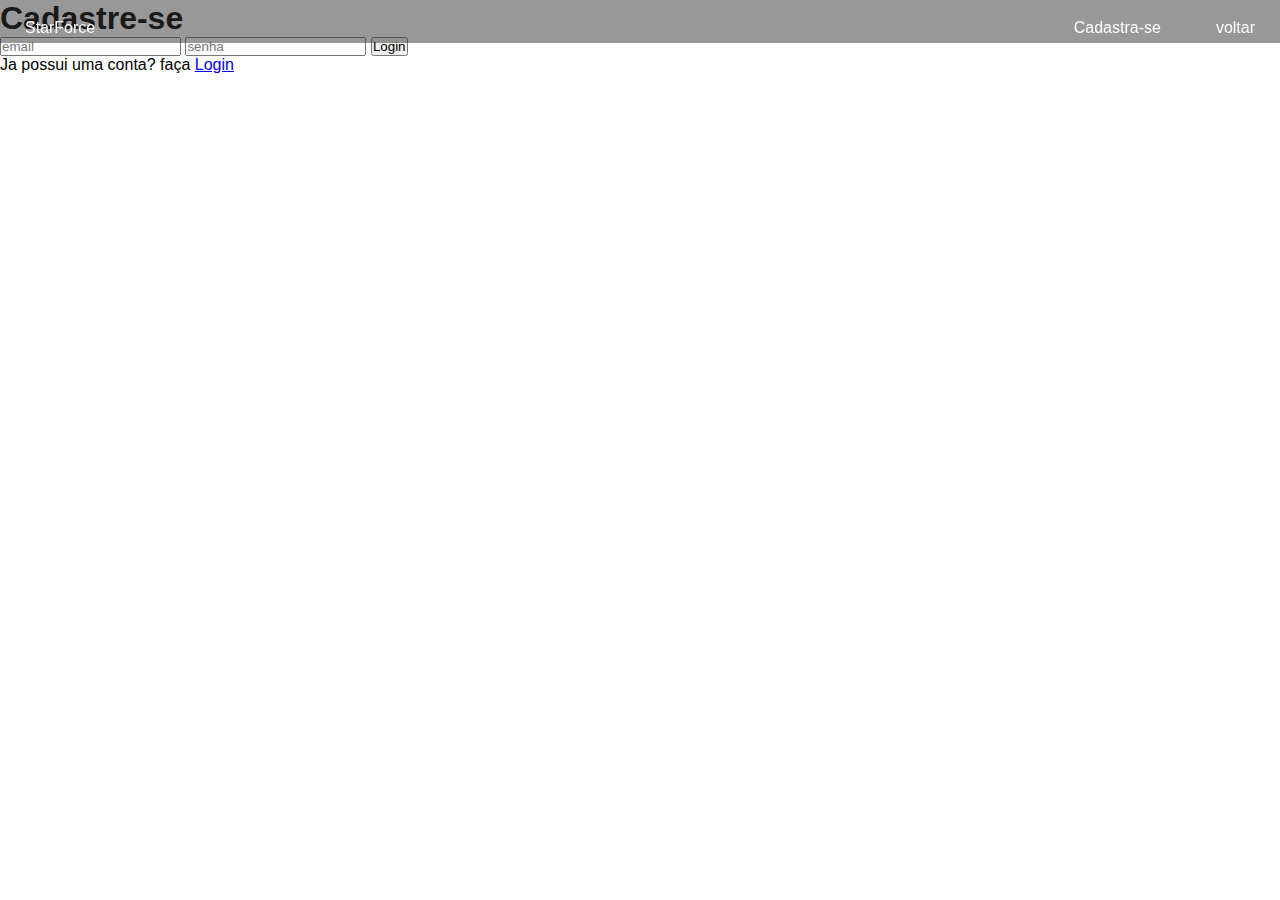
<file: cadastro.html>
<!DOCTYPE html>
<html lang="pt-br">
  <head>
    <meta charset="UTF-8" />
    <meta name="viewport" content="width=device-width, initial-scale=1.0" />
    <title>StarForce</title>
    <link rel="stylesheet" href="css/style.css" />
    <link
      rel="stylesheet"
      href="https://stackpath.bootstrapcdn.com/bootstrap/4.1.3/css/bootstrap.min.css"
      integrity="sha384-MCw98/SFnGE8fJT3GXwEOngsV7Zt27NXFoaoApmYm81iuXoPkFOJwJ8ERdknLPMO"
      crossorigin="anonymous"
    />
  </head>
  <body>
    <nav>
      <ul>
        <li><a href="#">StarForce</a></li>
        <li class="title">Cadastra-se</li>
        <li><a href="login.html">voltar</a></li>
      </ul>
    </nav>

    <div class="formlogin">
      <form action="">
        <h1>Cadastre-se</h1>
        <div class="input-box">
          <input type="text" placeholder="email" />
          <input type="text" placeholder="senha" />
          <button>Login</button>
          <p>Ja possui uma conta? faça <a href="login.html"> Login</a></p>


        </div>
      </form>
    </div>

    <script
      src="https://code.jquery.com/jquery-3.3.1.slim.min.js"
      integrity="sha384-q8i/X+965DzO0rT7abK41JStQIAqVgRVzpbzo5smXKp4YfRvH+8abtTE1Pi6jizo"
      crossorigin="anonymous"
    ></script>
    <script
      src="https://cdnjs.cloudflare.com/ajax/libs/popper.js/1.14.3/umd/popper.min.js"
      integrity="sha384-ZMP7rVo3mIykV+2+9J3UJ46jBk0WLaUAdn689aCwoqbBJiSnjAK/l8WvCWPIPm49"
      crossorigin="anonymous"
    ></script>
    <script
      src="https://stackpath.bootstrapcdn.com/bootstrap/4.1.3/js/bootstrap.min.js"
      integrity="sha384-ChfqqxuZUCnJSK3+MXmPNIyE6ZbWh2IMqE241rYiqJxyMiZ6OW/JmZQ5stwEULTy"
      crossorigin="anonymous"
    ></script>
  </body>
</html>
</file>
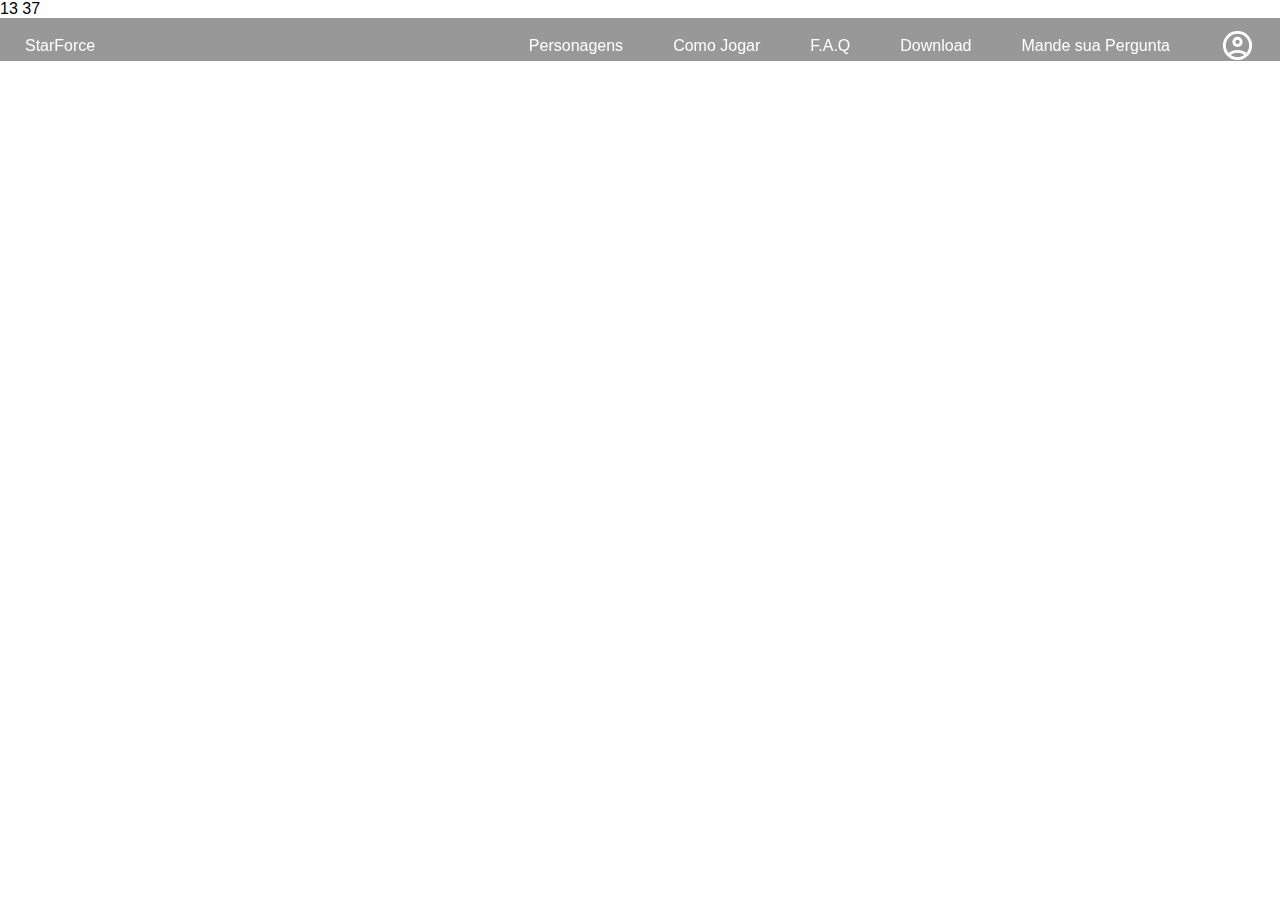
<file: index2.html>
13 37

<!DOCTYPE html>
<html lang="pt-br">
<head>
  <meta charset="UTF-8" />
  <meta name="viewport" content="width=device-width, initial-scale=1.0" />
  <title>StarForce</title>
  <link rel="stylesheet" href="css/style.css" />
  <link rel="stylesheet" href="https://stackpath.bootstrapcdn.com/bootstrap/4.1.3/css/bootstrap.min.css" integrity="sha384-MCw98/SFnGE8fJT3GXwEOngsV7Zt27NXFoaoApmYm81iuXoPkFOJwJ8ERdknLPMO" crossorigin="anonymous" />
</head>
<body>
  <nav>
    <ul class="sidebar hidden">
      <li onclick="hideSidebar()" class="botaox">
        <a href="#">
          <svg xmlns="http://www.w3.org/2000/svg" height="24" viewBox="0 -960 960 960" width="24">
            <path d="m256-200-56-56 224-224-224-224 56-56 224 224 224-224 56 56-224 224 224 224-56 56-224-224-224 224Z" fill="rgb(255,255,255)" /></svg>
        </a>
      </li>
      <li><a href="#">Personagens</a></li>
      <li><a href="#">Como Jogar</a></li>
      <li><a href="#">F.A.Q</a></li>
      <li><a href="#">Download</a></li>
      <li><a href="#">Mande sua Pergunta</a></li>
      <li>
        <a href="login.html">
          <svg xmlns="http://www.w3.org/2000/svg" height="24" viewBox="0 -960 960 960" width="24">
            <path d="M234-276q51-39 114-61.5T480-360q69 0 132 22.5T726-276q35-41 54.5-93T800-480q0-133-93.5-226.5T480-800q-133 0-226.5 93.5T160-480q0 59 19.5 111t54.5 93Zm246-164q-59 0-99.5-40.5T340-580q0-59 40.5-99.5T480-720q59 0 99.5 40.5T620-580q0 59-40.5 99.5T480-440Zm0 360q-83 0-156-31.5T197-197q-54-54-85.5-127T80-480q0-83 31.5-156T197-763q54-54 127-85.5T480-880q83 0 156 31.5T763-763q54 54 85.5 127T880-480q0 83-31.5 156T763-197q-54 54-127 85.5T480-80Zm0-80q53 0 100-15.5t86-44.5q-39-29-86-44.5T480-280q-53 0-100 15.5T294-220q39 29 86 44.5T480-160Zm0-360q26 0 43-17t17-43q0-26-17-43t-43-17q-26 0-43 17t-17 43q0 26 17 43t43 17Zm0-60Zm0 360Z" fill="rgb(255,255,255)" />
          </svg>
          Perfil</a>
      </li>
    </ul>
    <ul>
      <li><a href="#">StarForce</a></li>
      <li><a href="#" class="EsconderMobile">Personagens</a></li>
      <li><a href="#" class="EsconderMobile">Como Jogar</a></li>
      <li><a href="#" class="EsconderMobile">F.A.Q</a></li>
      <li><a href="#" class="EsconderMobile">Download</a></li>
      <li><a href="#" class="EsconderMobile">Mande sua Pergunta</a></li>
      <li>
        <a href="/login.html" class="EsconderMobile">
          <svg xmlns="http://www.w3.org/2000/svg" height="35" viewBox="0 -960 960 960" width="35">
            <path d="M234-276q51-39 114-61.5T480-360q69 0 132 22.5T726-276q35-41 54.5-93T800-480q0-133-93.5-226.5T480-800q-133 0-226.5 93.5T160-480q0 59 19.5 111t54.5 93Zm246-164q-59 0-99.5-40.5T340-580q0-59 40.5-99.5T480-720q59 0 99.5 40.5T620-580q0 59-40.5 99.5T480-440Zm0 360q-83 0-156-31.5T197-197q-54-54-85.5-127T80-480q0-83 31.5-156T197-763q54-54 127-85.5T480-880q83 0 156 31.5T763-763q54 54 85.5 127T880-480q0 83-31.5 156T763-197q-54 54-127 85.5T480-80Zm0-80q53 0 100-15.5t86-44.5q-39-29-86-44.5T480-280q-53 0-100 15.5T294-220q39 29 86 44.5T480-160Zm0-360q26 0 43-17t17-43q0-26-17-43t-43-17q-26 0-43 17t-17 43q0 26 17 43t43 17Zm0-60Zm0 360Z" fill="rgb(255,255,255)" />
          </svg>
</file>
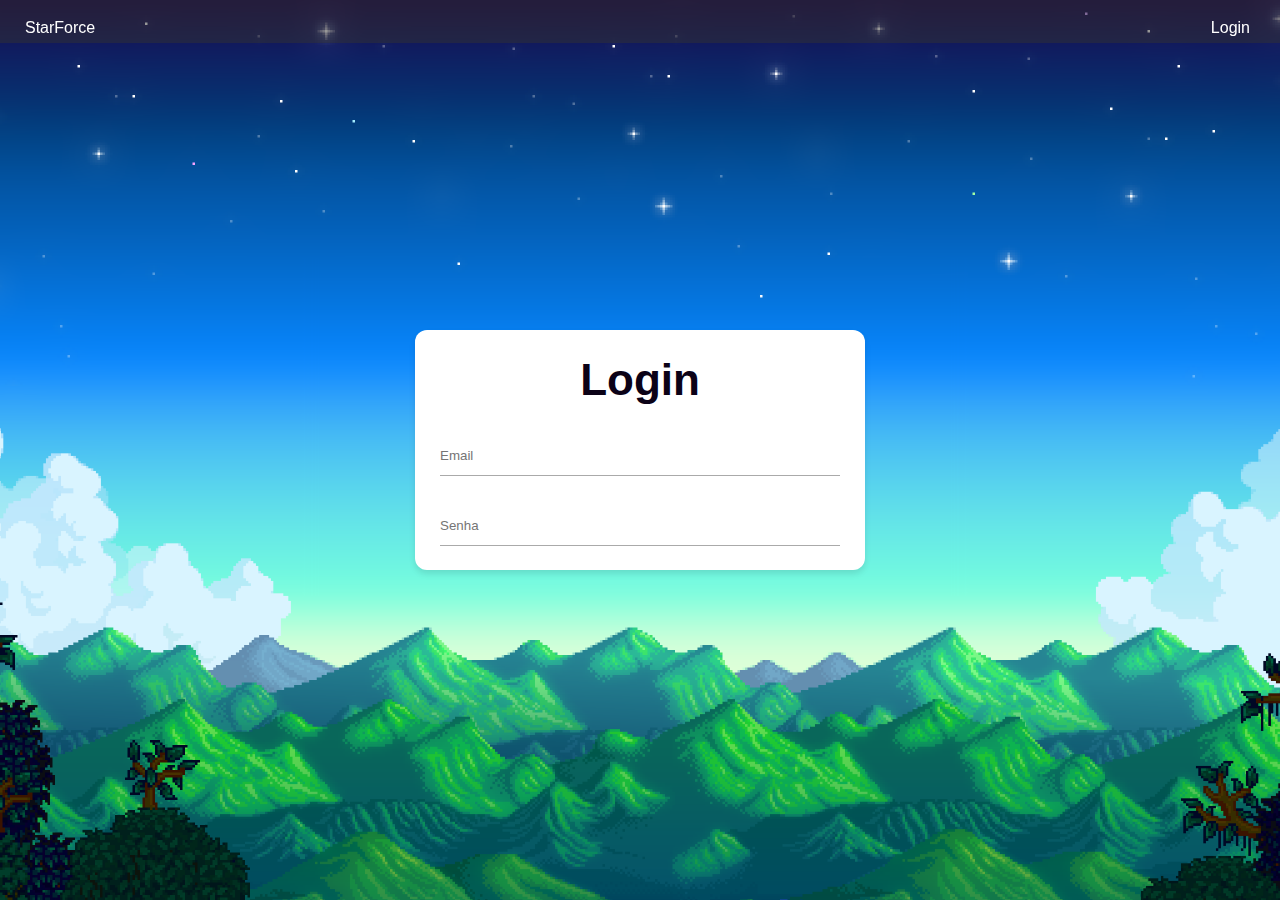
<file: login.html>
<!DOCTYPE html>
<html lang="pt-br">
  <head>
    <meta charset="UTF-8" />
    <meta name="viewport" content="width=device-width, initial-scale=1.0" />
    <title>StarForce</title>
    <link rel="stylesheet" href="css/style.css" />
    <link rel="stylesheet" href="https://unicons.iconscout.com/release/v4.0.8/css/line.css">
    <link
      rel="stylesheet"
      href="https://stackpath.bootstrapcdn.com/bootstrap/4.1.3/css/bootstrap.min.css"
      integrity="sha384-MCw98/SFnGE8fJT3GXwEOngsV7Zt27NXFoaoApmYm81iuXoPkFOJwJ8ERdknLPMO"
      crossorigin="anonymous"
    />
  </head>
  <body>
    <!-- começo da navabr -->
    <nav>
      <ul>
        <li><a href="index.html">StarForce</a></li>
        <li class="title">Login</li>
      </ul>
    </nav>
    <!-- fim da navbar -->
    <section class="home"></section>

    <!-- começo do form login -->
    <div class="form_container">
      <i class="uil uil-times form_close"></i>
      <div class="form login_form">
        <form action="#">
          <h1>Login</h1>
          <div class="boxes">
          <div class="input_box">
            <input type="email" placeholder="Email">
            <i class="uil uil-envelope-alt"></i>
          </div>
          <div class="input_box">
            <input type="password" placeholder="Senha">
            <i class="uil uil-lock password"></i>
            <i class="uil uil-eye-slash pw_hide"></i>
          </div>
        </div>
        </form>

      </div>
    </div>
  
         
    </body>
    </html>

    <script
      src="https://code.jquery.com/jquery-3.3.1.slim.min.js"
      integrity="sha384-q8i/X+965DzO0rT7abK41JStQIAqVgRVzpbzo5smXKp4YfRvH+8abtTE1Pi6jizo"
      crossorigin="anonymous"
    ></script>
    <script
      src="https://cdnjs.cloudflare.com/ajax/libs/popper.js/1.14.3/umd/popper.min.js"
      integrity="sha384-ZMP7rVo3mIykV+2+9J3UJ46jBk0WLaUAdn689aCwoqbBJiSnjAK/l8WvCWPIPm49"
      crossorigin="anonymous"
    ></script>
    <script
      src="https://stackpath.bootstrapcdn.com/bootstrap/4.1.3/js/bootstrap.min.js"
      integrity="sha384-ChfqqxuZUCnJSK3+MXmPNIyE6ZbWh2IMqE241rYiqJxyMiZ6OW/JmZQ5stwEULTy"
      crossorigin="anonymous"

      
    ></script>

  </body>
</html>
</file>
<file: css/style.css>
* {
  margin: 0;
  padding: 0;
}
body {
  min-height: 100vh;
  font-family: "Segoe UI", Tahoma, Geneva, Verdana, sans-serif;
  /* background-image: url("/images/EGS_LeagueofLegends_RiotGames_S1_2560x1440-80471666c140f790f28dff68d72c384b.jpg"); */
  background-color: #fff;
  background-size: cover;
  background-repeat: no-repeat;
  background-position: center;
  margin: 0;
  padding: 0;
  
}


nav {
  background-color: rgb(49, 49, 49, 0.5);
  transition: background-color 0.3s ease; 
  z-index: 2;
  position: fixed;
  width: 100%;
  padding-top: 1%;
  /* box-shadow: 3px 3px 5px #3d3d3c; */
}

nav ul {
  width: 100%;
  list-style: none;
  display: flex;
  justify-content: flex-end;
}
nav li {
  height: 30px;
}
nav a {
  height: 100%;
  padding: 0 25px;
 
  text-decoration: none;
  display: flex;
  align-items: center;
  color: white;
}
nav a:hover {
  color: lightgray;
}
nav li:first-child {
  margin-right: auto;
}
.sidebar {
  position: fixed;
  top: 0;
  right: 0;
  height: 100vh;
  width: 250px;
  z-index: 999;
  background-color: rgba(49, 49, 49, 0.2);
  backdrop-filter: blur(10px);
  box-shadow: -10px o 10px rgba(0, 0, 0, 0.1);
  display: none;
  flex-direction: column;
  align-items: flex-start;
  justify-content: flex-start;
}

.login{
  width: 30vw;
  height: 40vw;
  background-color: rgba(49, 49, 49, 0.2);
  /* backdrop-filter: blur(10px); */
  flex-direction: column;
  border-radius: 6%;
  margin: auto;



}

.logininput{
  width: 90%;
  margin-top: 10%;
  height: 5vh;
  -webkit-border-radius: 20px;
    -moz-border-radius: 20px;
     border-radius: 20px;
     padding-left: 10px;
     margin-left: 4%;
     
  
}

.floginutton{

  width: 90%;
  margin-top: 10%;
  height: 5vh;
  -webkit-border-radius: 20px;
    -moz-border-radius: 20px;
     border-radius: 20px;
     padding-left: 10px;
     margin-left: 4%;
    
}

.loginh1{
  color: aliceblue;
  font-size: 50px;
  text-align: center;
  margin-top: 10%;


}

.loginp{
margin-top: 2%;
text-align: center;
}
.title{
  height: 100%;
  padding: 0 30px;
  text-decoration: none;
  display: flex;
  align-items: center;
  color: white;
  margin-top: auto;
  margin-bottom: auto;

}

.sidebar li {
  width: 100%;
}
.sidebar a {
  width: 100%;
}

.botaosidebar {
  display: none;
}

.botaox {
  margin-left: 70%;
  
}
.botaosidebar:hover {
  color: lightgray;
}



.login-container {
  margin-top: 8%;
  margin-left:auto;
  margin-right: auto;
  width: 35%;
  height: 50%;
   backdrop-filter: blur(2px);
  box-shadow: 10px 1px 1px rgb(0, 0, 0);
  background-color: rgba(255, 255, 255, 0.2);
  padding: 20px;
  border-radius: 10px;
  box-shadow: 0 0 10px rgba(0, 0, 0, 0.2);
}

#login-form {
  display: flex;
  flex-direction: column;
}

.input-group {
  margin-bottom: 15px;
}

.input-group input {
  width: 100%;
  padding: 10px;
  border: 1px solid #ccc;
  border-radius: 5px;
}

.buttonlogin {
  padding: 10px;
  background-color: #206491;
  color: #fff;
  border: none;
  border-radius: 5px;
  cursor: pointer;
}

.buttonlogin:hover {
  background-color: #083f63;
}

.h2login {
  text-align: center;
  color: #153449;
  margin-bottom: 15px;
}

/* .video-container {
  width: 100%;
  margin: 0 auto;
} */

.video-container {
  position: relative;
  top: 0;
  left: 0;
  margin-top: 0;
  width: 100%;
  height: 100%;
  
} 

video {
  width: 100%;
  height: auto;
  display: flex;
} 

.home{
  position: relative;
  height: 100vh;
  width: 100%;
  background-image: url("../assets/images/9526f08c1e26dcb4f6b9afd9d76af8ab.png");
  background-size: cover;
  background-position: center;
}
.form_container{
  position: absolute;
  max-width: 400px;
  width: 100%;
  top: 50%;
  left: 50%;
  transform: translate(-50%, -50%);
  z-index: 101;
  background-color: #fff;
  padding: 25px;
  border-radius: 12px;
  box-shadow: 0 4px 6px rgba(0, 0, 0, 0.1);
}

.form_container{
  font-size: 22px;
  color: #0b0217;
  text-align: center;
}
.form_close{
  position: absolute;
  top: 10px;
  right: 20px;
  color: #0b0217;
  font-size: 22px;
  opacity: 0.7;
  cursor: pointer;
}

.input_box{
  position: relative;
  margin-top: 30px;
  width: 100%;
  height: 40px;

}

.input_box input{
  height: 100%;
  width: 100%;
  border: none;
  outline: none;
  border-bottom: 1.5px solid #aaaaaa;

}
.inpput_box i {
position: absolute;
top: 50%;
transform: translateY(-50%,);
font-size: 20px;
}

/* .boxes{
  padding-left: 5%;
  display: flex;
  flex-direction: column;
  flex-wrap: nowrap;
  align-items: flex-start;

} */

.form_container h2{
    font-size: 22px;
    color: #0b0217;
    text-align: center;

}

@media (max-width: 1000px) {
  .EsconderMobile {
    display: none;
  }
  .botaosidebar {
    display: block;
  }
}

@media (max-width: 400px) {
  .sidebar {
    width: 100%;
  }
}
</file>
